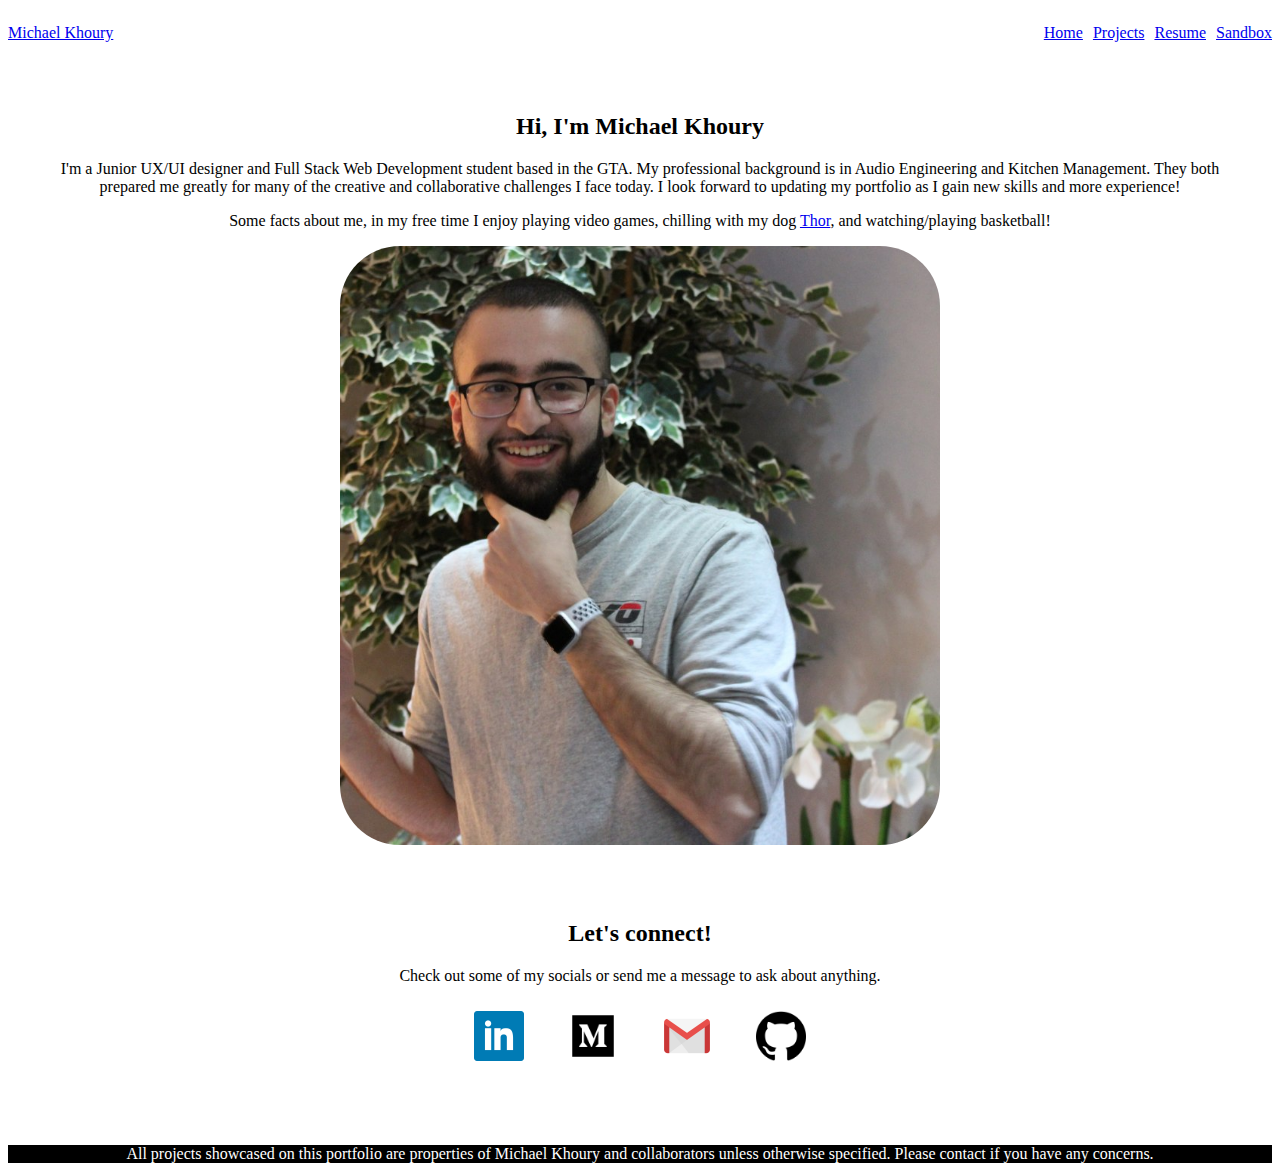
<file: index.html>
<!doctype html>
<html>
    <head>
        <meta charset="utf-8">
        <meta name="viewport" content="width=device-width, initial-scale=1.0">
        <title>Michael Khoury Portfolio HW17</title>
        <link rel="stylesheet" href="css/style.css">
    </head>
    <body>

    <header>
        <nav>
        <div class="nav-container">
            <div class="nav-logo">
                <a href="#">Michael Khoury</a>
            </div>
            <div class="nav-items">
                <ul class="nav-items-list">
                    <li class="nav-link"><a class="nav-link-active" href="#">Home</a>
                    </li>
                    <li class="nav-link"><a class="" href="projects.html">Projects</a>
                    </li>
                    <li class="nav-link"><a class="" href="projects.html">Resume</a>
                    </li>
                    <li class="nav-link"><a class="" href="#">Sandbox</a>
                    </li>
                </ul>
            </div>
        </div>
        </nav>
    </header>

    <div class="hero-content">
        <div class="hero-header">
            <h2>Hi, I'm Michael Khoury</h2>
            <p class="bio-text">I'm a Junior UX/UI designer and Full Stack Web Development student based in the GTA. My professional background is in Audio Engineering and Kitchen Management. They both prepared me greatly for many of the creative and collaborative challenges I face today. I look forward to updating my portfolio as I gain new skills and more experience!</p>
            <p class="bio-text">Some facts about me, in my free time I enjoy playing video games, chilling with my dog <a target="_blank" rel="noopener noreferrer" href="https://www.instagram.com/dogofdestruction/">Thor</a>, and watching/playing basketball!</p>
        </div>
        <div class="hero-image">
            <img class="img-radius" src="images/khoury-sexier.png" alt="michael khoury">
        </div>
    </div>

    <div class="footer">
        <div class="footer-text">
          
            <h2>Let's connect!</h2>
            <p>Check out some of my socials or send me a message to ask about anything.</p>
        </div>
        <div class="social-links">
            <a href="https://www.linkedin.com/in/mikekhoury135/" target="_blank" rel="noopener noreferrer"><img class="social-img" src="images/linkedin.png" alt=""></a>
            <a href="https://medium.com/@mikekhoury135" target="_blank" rel="noopener noreferrer"><img class="social-img" src="images/medium.png" alt=""></a>
            <a href="mailto:mikekhoury135@gmail.com" target="_blank" rel="noopener noreferrer"><img class="social-img" src="images/gmail.png" alt=""></a>
            <a href="https://github.com/mikekhoury135" target="_blank" rel="noopener noreferrer"><img class="social-img" src="images/github.png" alt=""></a>
        </div>
    </div>
    <div>
        <p class="disclaimer">All projects showcased on this portfolio are properties of Michael Khoury and collaborators unless otherwise specified. Please contact if you have any concerns.</p>
    </div>
    </body>
</html>
</file>
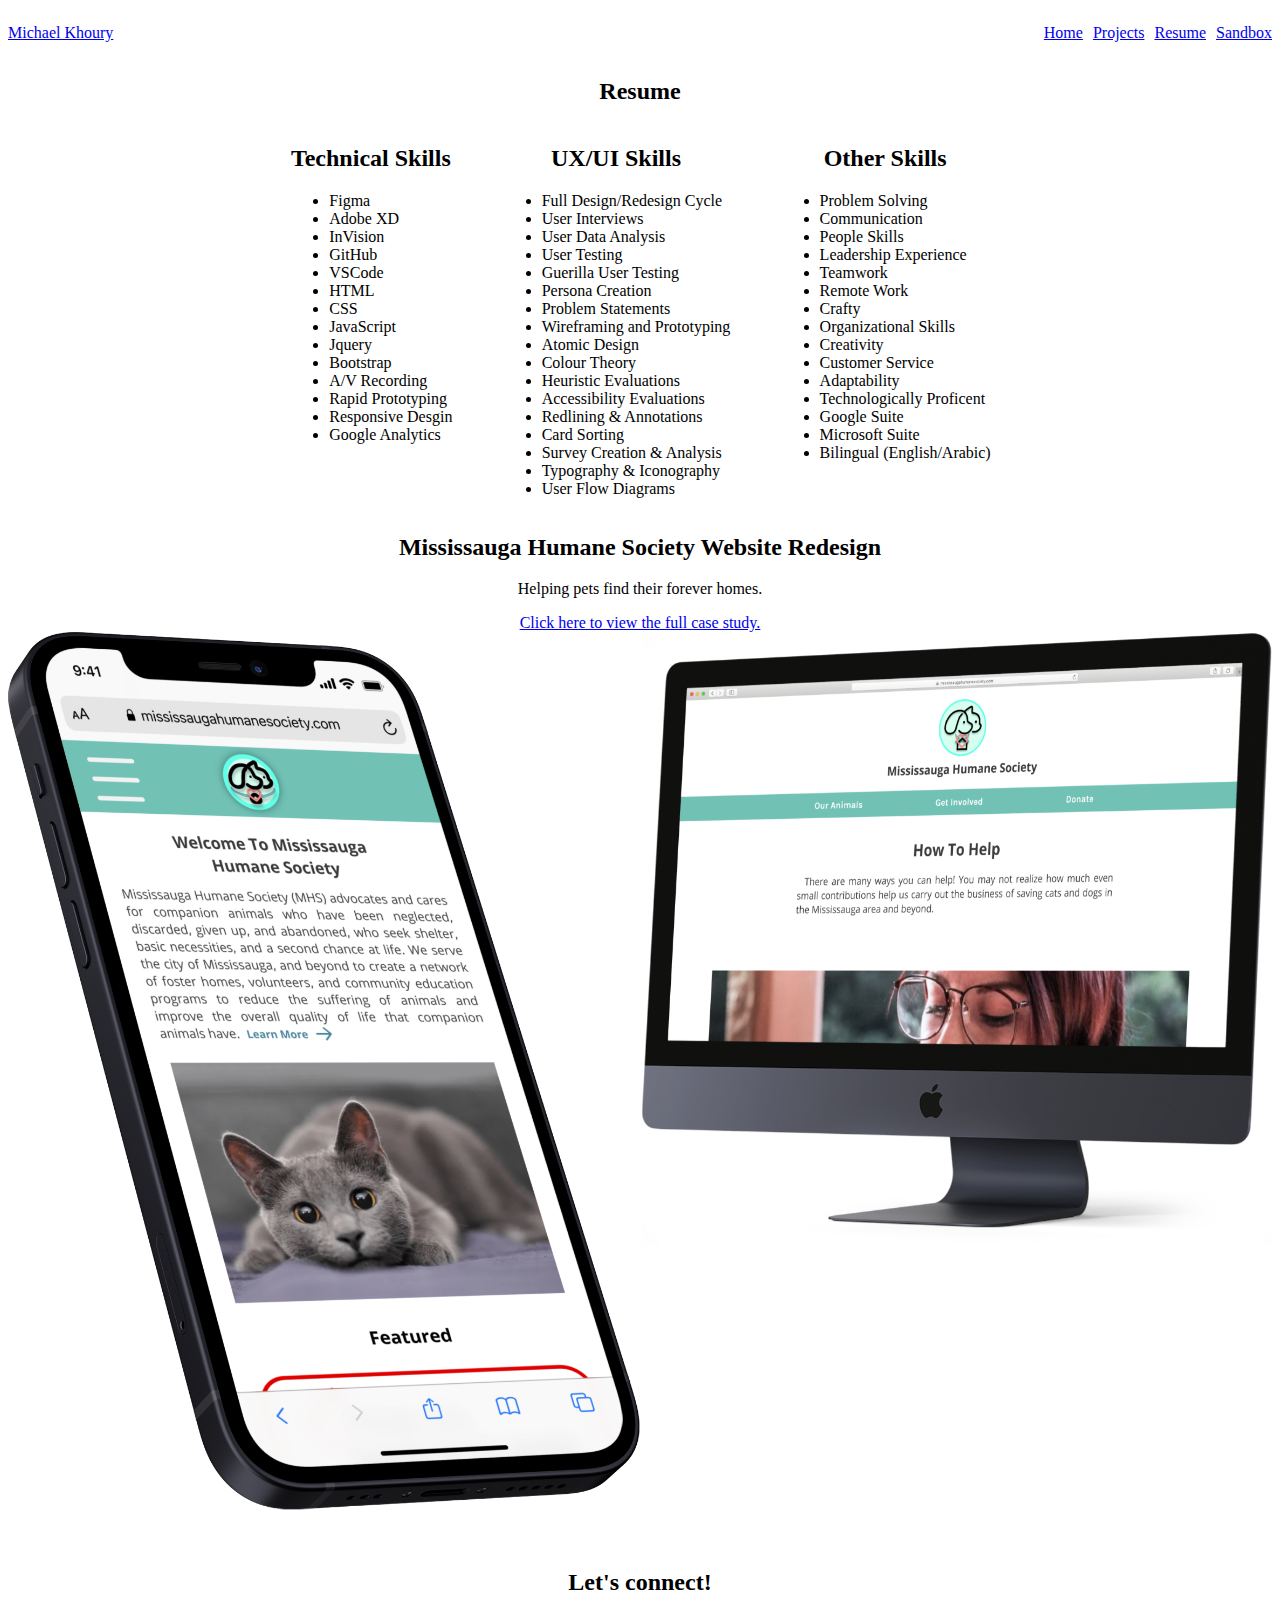
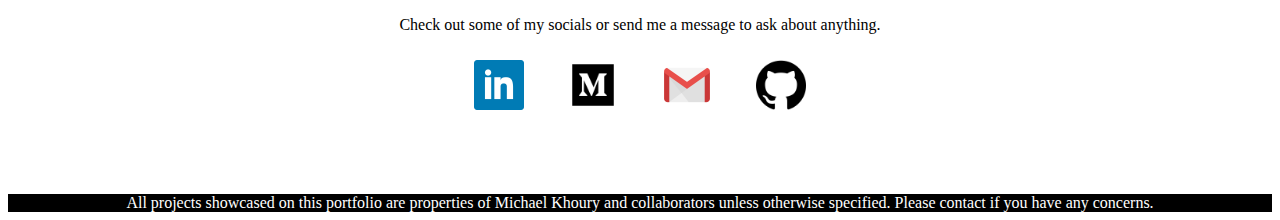
<file: projects.html>
<!doctype html>
<html>
    <head>
        <meta charset="utf-8">
        <meta name="viewport" content="width=device-width, initial-scale=1.0">
        <title>Michael Khoury Portfolio
             HW17</title>
        <link rel="stylesheet" href="css/style.css">
    </head>
    <body>

    <header>
        <nav>
        <div class="nav-container">
            <div class="nav-logo">
                <a href="#">Michael Khoury</a>
            </div>
            <div class="nav-items">
                <ul class="nav-items-list">
                    <li class="nav-link"><a class="nav-link-active" href="index.html">Home</a>
                    </li>
                    <li class="nav-link"><a class="" href="#">Projects</a>
                    </li>
                    <li class="nav-link"><a class="" href="#">Resume</a>
                    </li>
                    <li class="nav-link"><a class="" href="#">Sandbox</a>
                    </li>
                </ul>
            </div>
        </div>
        </nav>
    </header>

    <div class="resume-header">
        <h2>Resume</h2>
    </div>

    <div class="resume-skills">
        <div class="tech-skills">
            <h2 class="skills-header">Technical Skills</h2>
            <ul>
                <li>Figma</li>
                <li>Adobe XD</li>
                <li>InVision</li>
                <li>GitHub</li>
                <li>VSCode</li>
                <li>HTML</li>
                <li>CSS</li>
                <li>JavaScript</li>
                <li>Jquery</li>
                <li>Bootstrap</li>
                <li>A/V Recording</li>
                <li>Rapid Prototyping</li>
                <li>Responsive Desgin</li>
                <li>Google Analytics</li>
            </ul>
        </div>
        <div class="ux-ui-skils">
            <h2 class="skills-header">UX/UI Skills</h2>
            <ul>
                <li>Full Design/Redesign Cycle</li>
                <li>User Interviews</li>
                <li>User Data Analysis</li>
                <li>User Testing</li>
                <li>Guerilla User Testing</li>
                <li>Persona Creation</li>
                <li>Problem Statements</li>
                <li>Wireframing and Prototyping</li>
                <li>Atomic Design</li>
                <li>Colour Theory</li>
                <li>Heuristic Evaluations</li>
                <li>Accessibility Evaluations</li>
                <li>Redlining & Annotations</li>
                <li>Card Sorting</li>
                <li>Survey Creation & Analysis</li>
                <li>Typography & Iconography</li>
                <li>User Flow Diagrams</li>
            </ul>
        </div>
        <div class="other-skills">
            <h2 class="skills-header">Other Skills</h2>
            <ul>
                <li>Problem Solving</li>
                <li>Communication</li>
                <li>People Skills</li>
                <li>Leadership Experience</li>
                <li>Teamwork</li>
                <li>Remote Work</li>
                <li>Crafty</li>
                <li>Organizational Skills</li>
                <li>Creativity</li>
                <li>Customer Service</li>
                <li>Adaptability</li>
                <li>Technologically Proficent</li>
                <li>Google Suite</li>
                <li>Microsoft Suite</li>
                <li>Bilingual (English/Arabic)</li>
            </ul>
        </div>
    </div>

    <div class="mhs">
        <h2 class="mhs-header">Mississauga Humane Society Website Redesign</h2>
        <p class=""> 
          Helping pets find their forever homes.
        </p>
        <a class="" href="#">Click here to view the full case study.</a>
        <br>
        <div class="mhs-mockup-container">
            <div class="mhs-mockup1">
              <a href="#"><img class="mhs-img" src="images/MHS iPhone Mockup.png" alt="mississauga humane society"></a>
            </div>
            <div class="mhs-mockup2">
              <a href="#"><img class="mhs-img" src="images/MHS iMac Mockup.png" alt="mississauga humane society"></a>
            </div>
        </div>
    </div>

    <div class="footer">
        <div class="footer-text">
          
            <h2>Let's connect!</h2>
            <p>Check out some of my socials or send me a message to ask about anything.</p>
        </div>
        <div class="social-links">
            <a href="https://www.linkedin.com/in/mikekhoury135/" target="_blank" rel="noopener noreferrer"><img class="social-img" src="images/linkedin.png" alt=""></a>
            <a href="https://medium.com/@mikekhoury135" target="_blank" rel="noopener noreferrer"><img class="social-img" src="images/medium.png" alt=""></a>
            <a href="mailto:mikekhoury135@gmail.com" target="_blank" rel="noopener noreferrer"><img class="social-img" src="images/gmail.png" alt=""></a>
            <a href="https://github.com/mikekhoury135" target="_blank" rel="noopener noreferrer"><img class="social-img" src="images/github.png" alt=""></a>
        </div>
    </div>
    <div>
        <p class="disclaimer">All projects showcased on this portfolio are properties of Michael Khoury and collaborators unless otherwise specified. Please contact if you have any concerns.</p>
    </div>
    </body>
</html>
</file>
<file: css/style.css>
.nav-container {
    display: flex;
    flex-direction: row;
    justify-content: space-between;
    height: 50px;
    width: auto;
    align-items: center;
}
.nav-logo {
    display: flex;
    justify-content: start;
}
.nav-items {
    display: flex;
    min-width: 250px;
    justify-content: flex-end;
}
.nav-items-list {
    display: flex;
    flex-direction: row;
    list-style-type: none; 
}
.nav-link {
    margin: 0 0 0 10px; 
}
.hero-content {
    display: flex;
    flex-direction: column;
    padding: 20px;
    margin: 15px auto;
    max-width: 1200px;
}
.hero-image {
    display: flex;
    justify-content: space-around;
}
.hero-header {
    text-align: center;
}
.img-radius {
    width: 600px;
    max-width: 100%;
    height: auto;
    border-radius: 10%;
}
.resume-header {
    display: flex;
    justify-content: center;
}
.resume-skills {
    margin: 0 auto;
    max-width: 800px;
    display: flex;
    flex-direction: row;
    justify-content: space-between;
    align-items: baseline;
}
.skills-header {
    text-align: center;
}
.tech-skills {
    margin: 0 auto;
}
.ux-ui-skills {
    margin: 0 auto;
}
.other-skills {
    margin: 0 auto;
}
.mhs {
    text-align: center;
}
.mhs-mockup-container {
    display: grid;
    grid-template-columns: auto auto;
}

.mhs-img {
    max-width: 100%;
    height: auto;
}
.footer {
    display: flex;
    flex-direction: column;
    padding: 20px;
    margin: 15px auto;
    max-width: 1200px;
    text-align: center;
}
.social-img {
    margin: 10px 20px 10px 20px;
    width: 50px;
    height: auto;
}
.disclaimer {
    text-align: center;
    color: #FFFFFF;
    background-color: black;
    margin: 50px 0 0 0;
}
@media only screen and (max-width: 638px) {
.resume-skills {
    margin: 0 auto;
    max-width: 250px;
    display: flex;
    flex-direction: column;
    justify-content: center;
    align-items: baseline;
}
.mhs-mockup-container {
    display: grid;
    grid-template-rows: auto auto;
}

}
</file>
